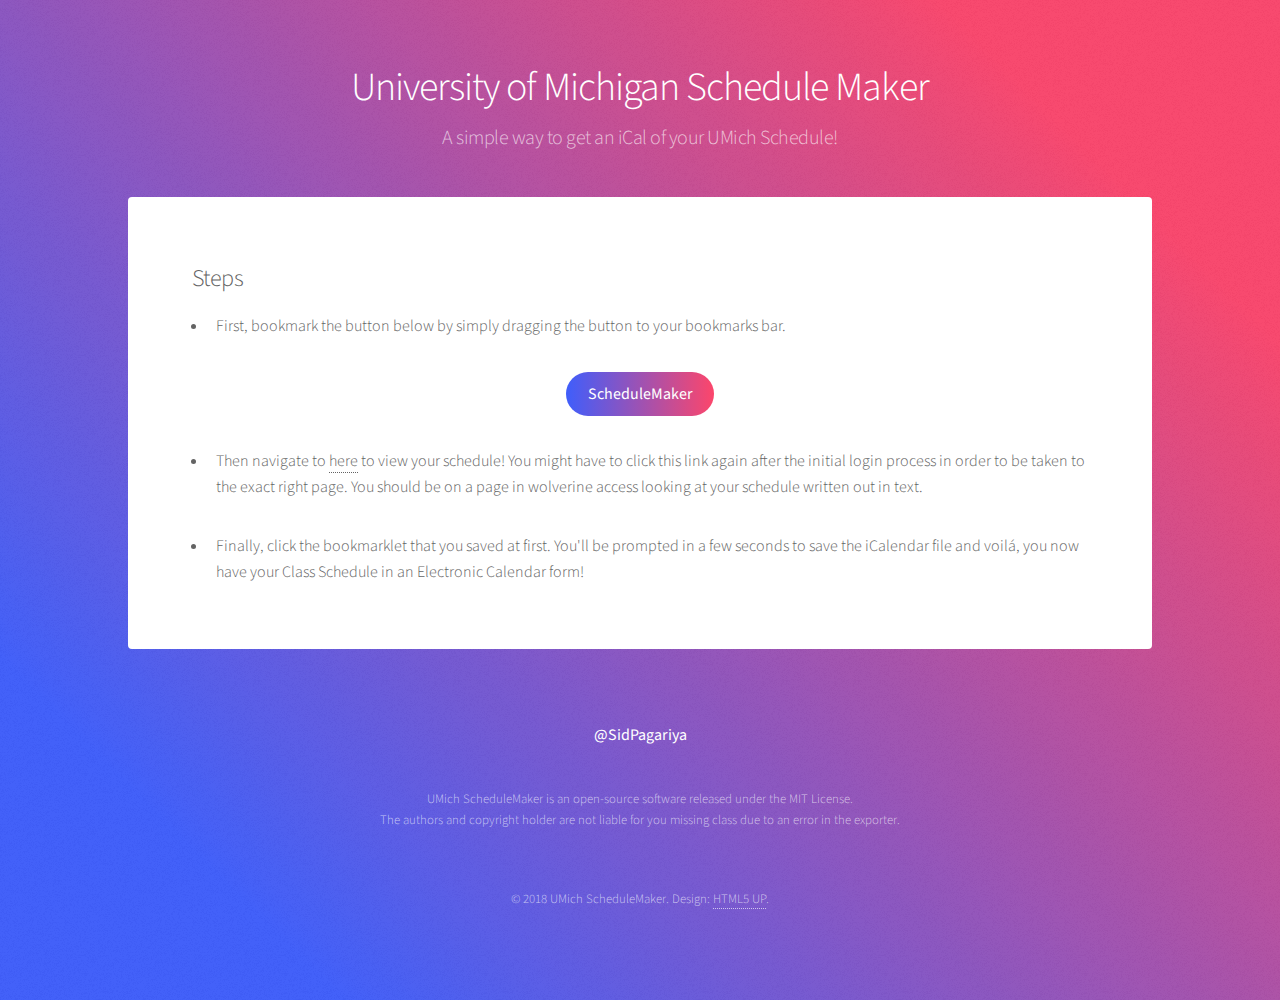
<file: Schedule-maker/html/index.html>
<!DOCTYPE HTML>
<!--
Stellar by HTML5 UP
html5up.net | @ajlkn
Free for personal and commercial use under the CCA 3.0 license (html5up.net/license)
-->
<html>
    <head>
        <title>UMich ScheduleMaker</title>
        <meta charset="utf-8" />
        <meta name="viewport" content="width=device-width, initial-scale=1, user-scalable=no" />
        <link rel="stylesheet" href="assets/css/main.css" />
        <noscript><link rel="stylesheet" href="assets/css/noscript.css" /></noscript>
    </head>
    <body class="is-preload">

        <!-- Wrapper -->
        <div id="wrapper">

            <!-- Header -->
            <header id="header">
                <h1>University of Michigan Schedule Maker</h1>
                <p>A simple way to get an iCal of your UMich Schedule!</p>
            </header>

            <!-- Main -->
            <div id="main">

                <!-- Content -->
                <section id="content" class="main">
                    <h2>Steps</h2>
                    <ul>
                        <li>
                            First, bookmark the button below by simply dragging the button to your bookmarks bar.
                        </li>
                    </ul>
                    <ul class="actions special">
                        <li>
                            <a href="javascript:(function()%7Bfunction callback()%7B%7Dvar s%3Ddocument.createElement('script')%3Bs.src%3D'https%3A%2F%2Frawgit.com%2Fsidpagariya%2FMProjects%2Fmaster%2FSchedule-maker%2Fschedule-parser.js'%3Bif(s.addEventListener)%7Bs.addEventListener('load'%2Ccallback%2Cfalse)%7Delse if(s.readyState)%7Bs.onreadystatechange%3Dcallback%7Ddocument.body.appendChild(s)%3B%7D)()" class="button primary">ScheduleMaker</a>
                        </li>
                    </ul>
                    <ul>
                        <li>
                            Then navigate to <a href="https://csprod.dsc.umich.edu/psp/csprodnonop/EMPLOYEE/SA/c/SA_LEARNER_SERVICES.SSS_STUDENT_CENTER.GBL" target="_blank">here</a> to view your schedule! You might have to click this link again after the initial login process in order to be taken to the exact right page. You should be on a page in wolverine access looking at your schedule written out in text.
                        </li>
                    </ul>
                    <ul>
                        <li>
                            Finally, click the bookmarklet that you saved at first. You'll be prompted in a few seconds to save the iCalendar file and voilá, you now have your Class Schedule in an Electronic Calendar form!
                        </li>
                    </ul>
                </section>

            </div>

            <!-- Footer -->
            <footer id="footer">
                <section style="text-align: center">
                    <a href="https://github.com/SidPagariya" class="button">@SidPagariya</a>
                </section>
                <p class="copyright">UMich ScheduleMaker is an open-source software released under the MIT License.<br>The authors and copyright holder are not liable for you missing class due to an error in the exporter.</p>
                <p class="copyright">&copy; 2018 UMich ScheduleMaker. Design: <a href="https://html5up.net">HTML5 UP</a>.</p>
            </footer>
        </div>

        <!-- Scripts -->
        <script src="assets/js/jquery.min.js"></script>
        <script src="assets/js/jquery.scrollex.min.js"></script>
        <script src="assets/js/jquery.scrolly.min.js"></script>
        <script src="assets/js/browser.min.js"></script>
        <script src="assets/js/breakpoints.min.js"></script>
        <script src="assets/js/util.js"></script>
        <script src="assets/js/main.js"></script>

    </body>
</html>
</file>
<file: Schedule-maker/html/assets/css/noscript.css>
/*
	Stellar by HTML5 UP
	html5up.net | @ajlkn
	Free for personal and commercial use under the CCA 3.0 license (html5up.net/license)
*/

/* Header */

	body.is-preload #header.alt > * {
		opacity: 1;
	}

	body.is-preload #header.alt .logo {
		-moz-transform: none;
		-webkit-transform: none;
		-ms-transform: none;
		transform: none;
	}
</file>
<file: Schedule-maker/html/assets/css/main.css>
@import url(font-awesome.min.css);
@import "https://fonts.googleapis.com/css?family=Source+Sans+Pro:300,400";
@import url('https://fonts.googleapis.com/css?family=IBM+Plex+Mono:400,400i,600,600i');

html, body, div, span, applet, object,
iframe, h1, h2, h3, h4, h5, h6, p, blockquote,
pre, a, abbr, acronym, address, big, cite,
code, del, dfn, em, img, ins, kbd, q, s, samp,
small, strike, strong, sub, sup, tt, var, b,
u, i, center, dl, dt, dd, ol, ul, li, fieldset,
form, label, legend, table, caption, tbody,
tfoot, thead, tr, th, td, article, aside,
canvas, details, embed, figure, figcaption,
footer, header, hgroup, menu, nav, output, ruby,
section, summary, time, mark, audio, video {
	margin: 0;
	padding: 0;
	border: 0;
	font-size: 100%;
	font: inherit;
	vertical-align: baseline;}

article, aside, details, figcaption, figure,
footer, header, hgroup, menu, nav, section {
	display: block;}

body {
	line-height: 1;
}

ol, ul {
	list-style: none;
}

blockquote, q {
	quotes: none;
}

	blockquote:before, blockquote:after, q:before, q:after {
		content: '';
		content: none;
	}

table {
	border-collapse: collapse;
	border-spacing: 0;
}

body {
	-webkit-text-size-adjust: none;
}

mark {
	background-color: transparent;
	color: inherit;
}

input::-moz-focus-inner {
	border: 0;
	padding: 0;
}

input, select, textarea {
	-moz-appearance: none;
	-webkit-appearance: none;
	-ms-appearance: none;
	appearance: none;
}

/* Basic */

	@-ms-viewport {
		width: device-width;
	}

	body {
		-ms-overflow-style: scrollbar;
	}

	@media screen and (max-width: 480px) {

		html, body {
			min-width: 320px;
		}

	}

	html {
		box-sizing: border-box;
	}

	*, *:before, *:after {
		box-sizing: inherit;
	}

	body {
		background-color: #fc466b;
		background-image: url("images/overlay.png"), -moz-linear-gradient(45deg, #3f5efb 15%, #fc466b 85%);
		background-image: url("images/overlay.png"), -webkit-linear-gradient(45deg, #3f5efb 15%, #fc466b 85%);
		background-image: url("images/overlay.png"), -ms-linear-gradient(45deg, #3f5efb 15%, #fc466b 85%);
		background-image: url("images/overlay.png"), linear-gradient(45deg, #3f5efb 15%, #fc466b 85%);
	}

		body.is-preload *, body.is-preload *:before, body.is-preload *:after {
			-moz-animation: none !important;
			-webkit-animation: none !important;
			-ms-animation: none !important;
			animation: none !important;
			-moz-transition: none !important;
			-webkit-transition: none !important;
			-ms-transition: none !important;
			transition: none !important;
		}

/* Type */

	body {
		background-color: #fc466b;
		color: rgba(255, 255, 255, 0.65);
	}

	body, input, select, textarea {
		font-family: "Source Sans Pro", Helvetica, sans-serif;
		font-size: 17pt;
		font-weight: 300;
		line-height: 1.65;
	}

		@media screen and (max-width: 1680px) {

			body, input, select, textarea {
				font-size: 14pt;
			}

		}

		@media screen and (max-width: 1280px) {

			body, input, select, textarea {
				font-size: 12pt;
			}

		}

		@media screen and (max-width: 360px) {

			body, input, select, textarea {
				font-size: 11pt;
			}

		}

	a {
		-moz-transition: color 0.2s ease, border-bottom 0.2s ease;
		-webkit-transition: color 0.2s ease, border-bottom 0.2s ease;
		-ms-transition: color 0.2s ease, border-bottom 0.2s ease;
		transition: color 0.2s ease, border-bottom 0.2s ease;
		text-decoration: none;
		border-bottom: dotted 1px;
		color: inherit;
	}

		a:hover {
			border-bottom-color: transparent;
		}

	strong, b {
		font-weight: 400;
	}

	em, i {
		font-style: italic;
	}

	p {
		margin: 0 0 2em 0;
	}

		p.content {
			-moz-columns: 20em 2;
			-webkit-columns: 20em 2;
			-ms-columns: 20em 2;
			columns: 20em 2;
			-moz-column-gap: 2em;
			-webkit-column-gap: 2em;
			-ms-column-gap: 2em;
			column-gap: 2em;
			text-align: justify;
		}

	h1, h2, h3, h4, h5, h6 {
		font-weight: 300;
		line-height: 1.5;
		margin: 0 0 0.7em 0;
		letter-spacing: -0.025em;
	}

		h1 a, h2 a, h3 a, h4 a, h5 a, h6 a {
			color: inherit;
			text-decoration: none;
		}

	h1 {
		font-size: 2.5em;
		line-height: 1.2;
	}

	h2 {
		font-size: 1.5em;
	}

	h3 {
		font-size: 1.25em;
	}

	h4 {
		font-size: 1.1em;
	}

	h5 {
		font-size: 0.9em;
	}

	h6 {
		font-size: 0.7em;
	}

	@media screen and (max-width: 736px) {

		h1 {
			font-size: 2em;
		}

	}

	sub {
		font-size: 0.8em;
		position: relative;
		top: 0.5em;
	}

	sup {
		font-size: 0.8em;
		position: relative;
		top: -0.5em;
	}

	blockquote {
		border-left: solid 4px;
		font-style: italic;
		margin: 0 0 2em 0;
		padding: 0.5em 0 0.5em 2em;
	}

	code {
		border-radius: 8px;
		border: solid 1px;
		font-family: "IBM Plex Mono", monospace;
		font-size: 0.9em;
		margin: 0 0.25em;
		padding: 0.25em 0.65em;
	}

	pre {
		-webkit-overflow-scrolling: touch;
		font-family: "IBM Plex Mono", monospace;
		font-size: 0.9em;
		margin: 0 0 2em 0;
	}

		pre code {
			display: block;
			line-height: 1.75;
			padding: 1em 1.5em;
			overflow-x: auto;
		}

	hr {
		border: 0;
		border-bottom: solid 1px;
		margin: 2em 0;
	}

		hr.major {
			margin: 3em 0;
		}

	.align-left {
		text-align: left;
	}

	.align-center {
		text-align: center;
	}

	.align-right {
		text-align: right;
	}

	input, select, textarea {
		color: #ffffff;
	}

	a:hover {
		color: #ffffff;
	}

	strong, b {
		color: #ffffff;
	}

	h1, h2, h3, h4, h5, h6 {
		color: #ffffff;
	}

	blockquote {
		border-left-color: rgba(255, 255, 255, 0.35);
	}

	code {
		background: rgba(255, 255, 255, 0.075);
		border-color: rgba(255, 255, 255, 0.35);
	}

	hr {
		border-bottom-color: rgba(255, 255, 255, 0.35);
	}

/* Row */

	.row {
		display: flex;
		flex-wrap: wrap;
		box-sizing: border-box;
		align-items: stretch;
	}

		.row > * {
			box-sizing: border-box;
		}

		.row.gtr-uniform > * > :last-child {
			margin-bottom: 0;
		}

		.row.aln-left {
			justify-content: flex-start;
		}

		.row.aln-center {
			justify-content: center;
		}

		.row.aln-right {
			justify-content: flex-end;
		}

		.row.aln-top {
			align-items: flex-start;
		}

		.row.aln-middle {
			align-items: center;
		}

		.row.aln-bottom {
			align-items: flex-end;
		}

		.row > .imp {
			order: -1;
		}

		.row > .col-1 {
			width: 8.3333333333%;
		}

		.row > .off-1 {
			margin-left: 8.3333333333%;
		}

		.row > .col-2 {
			width: 16.6666666667%;
		}

		.row > .off-2 {
			margin-left: 16.6666666667%;
		}

		.row > .col-3 {
			width: 25%;
		}

		.row > .off-3 {
			margin-left: 25%;
		}

		.row > .col-4 {
			width: 33.3333333333%;
		}

		.row > .off-4 {
			margin-left: 33.3333333333%;
		}

		.row > .col-5 {
			width: 41.6666666667%;
		}

		.row > .off-5 {
			margin-left: 41.6666666667%;
		}

		.row > .col-6 {
			width: 50%;
		}

		.row > .off-6 {
			margin-left: 50%;
		}

		.row > .col-7 {
			width: 58.3333333333%;
		}

		.row > .off-7 {
			margin-left: 58.3333333333%;
		}

		.row > .col-8 {
			width: 66.6666666667%;
		}

		.row > .off-8 {
			margin-left: 66.6666666667%;
		}

		.row > .col-9 {
			width: 75%;
		}

		.row > .off-9 {
			margin-left: 75%;
		}

		.row > .col-10 {
			width: 83.3333333333%;
		}

		.row > .off-10 {
			margin-left: 83.3333333333%;
		}

		.row > .col-11 {
			width: 91.6666666667%;
		}

		.row > .off-11 {
			margin-left: 91.6666666667%;
		}

		.row > .col-12 {
			width: 100%;
		}

		.row > .off-12 {
			margin-left: 100%;
		}

		.row.gtr-0 {
			margin-top: 0;
			margin-left: 0em;
		}

			.row.gtr-0 > * {
				padding: 0 0 0 0em;
			}

			.row.gtr-0.gtr-uniform {
				margin-top: 0em;
			}

				.row.gtr-0.gtr-uniform > * {
					padding-top: 0em;
				}

		.row.gtr-25 {
			margin-top: 0;
			margin-left: -0.375em;
		}

			.row.gtr-25 > * {
				padding: 0 0 0 0.375em;
			}

			.row.gtr-25.gtr-uniform {
				margin-top: -0.375em;
			}

				.row.gtr-25.gtr-uniform > * {
					padding-top: 0.375em;
				}

		.row.gtr-50 {
			margin-top: 0;
			margin-left: -0.75em;
		}

			.row.gtr-50 > * {
				padding: 0 0 0 0.75em;
			}

			.row.gtr-50.gtr-uniform {
				margin-top: -0.75em;
			}

				.row.gtr-50.gtr-uniform > * {
					padding-top: 0.75em;
				}

		.row {
			margin-top: 0;
			margin-left: -1.5em;
		}

			.row > * {
				padding: 0 0 0 1.5em;
			}

			.row.gtr-uniform {
				margin-top: -1.5em;
			}

				.row.gtr-uniform > * {
					padding-top: 1.5em;
				}

		.row.gtr-150 {
			margin-top: 0;
			margin-left: -2.25em;
		}

			.row.gtr-150 > * {
				padding: 0 0 0 2.25em;
			}

			.row.gtr-150.gtr-uniform {
				margin-top: -2.25em;
			}

				.row.gtr-150.gtr-uniform > * {
					padding-top: 2.25em;
				}

		.row.gtr-200 {
			margin-top: 0;
			margin-left: -3em;
		}

			.row.gtr-200 > * {
				padding: 0 0 0 3em;
			}

			.row.gtr-200.gtr-uniform {
				margin-top: -3em;
			}

				.row.gtr-200.gtr-uniform > * {
					padding-top: 3em;
				}

		@media screen and (max-width: 1680px) {

			.row {
				display: flex;
				flex-wrap: wrap;
				box-sizing: border-box;
				align-items: stretch;
			}

				.row > * {
					box-sizing: border-box;
				}

				.row.gtr-uniform > * > :last-child {
					margin-bottom: 0;
				}

				.row.aln-left {
					justify-content: flex-start;
				}

				.row.aln-center {
					justify-content: center;
				}

				.row.aln-right {
					justify-content: flex-end;
				}

				.row.aln-top {
					align-items: flex-start;
				}

				.row.aln-middle {
					align-items: center;
				}

				.row.aln-bottom {
					align-items: flex-end;
				}

				.row > .imp-xlarge {
					order: -1;
				}

				.row > .col-1-xlarge {
					width: 8.3333333333%;
				}

				.row > .off-1-xlarge {
					margin-left: 8.3333333333%;
				}

				.row > .col-2-xlarge {
					width: 16.6666666667%;
				}

				.row > .off-2-xlarge {
					margin-left: 16.6666666667%;
				}

				.row > .col-3-xlarge {
					width: 25%;
				}

				.row > .off-3-xlarge {
					margin-left: 25%;
				}

				.row > .col-4-xlarge {
					width: 33.3333333333%;
				}

				.row > .off-4-xlarge {
					margin-left: 33.3333333333%;
				}

				.row > .col-5-xlarge {
					width: 41.6666666667%;
				}

				.row > .off-5-xlarge {
					margin-left: 41.6666666667%;
				}

				.row > .col-6-xlarge {
					width: 50%;
				}

				.row > .off-6-xlarge {
					margin-left: 50%;
				}

				.row > .col-7-xlarge {
					width: 58.3333333333%;
				}

				.row > .off-7-xlarge {
					margin-left: 58.3333333333%;
				}

				.row > .col-8-xlarge {
					width: 66.6666666667%;
				}

				.row > .off-8-xlarge {
					margin-left: 66.6666666667%;
				}

				.row > .col-9-xlarge {
					width: 75%;
				}

				.row > .off-9-xlarge {
					margin-left: 75%;
				}

				.row > .col-10-xlarge {
					width: 83.3333333333%;
				}

				.row > .off-10-xlarge {
					margin-left: 83.3333333333%;
				}

				.row > .col-11-xlarge {
					width: 91.6666666667%;
				}

				.row > .off-11-xlarge {
					margin-left: 91.6666666667%;
				}

				.row > .col-12-xlarge {
					width: 100%;
				}

				.row > .off-12-xlarge {
					margin-left: 100%;
				}

				.row.gtr-0 {
					margin-top: 0;
					margin-left: 0em;
				}

					.row.gtr-0 > * {
						padding: 0 0 0 0em;
					}

					.row.gtr-0.gtr-uniform {
						margin-top: 0em;
					}

						.row.gtr-0.gtr-uniform > * {
							padding-top: 0em;
						}

				.row.gtr-25 {
					margin-top: 0;
					margin-left: -0.375em;
				}

					.row.gtr-25 > * {
						padding: 0 0 0 0.375em;
					}

					.row.gtr-25.gtr-uniform {
						margin-top: -0.375em;
					}

						.row.gtr-25.gtr-uniform > * {
							padding-top: 0.375em;
						}

				.row.gtr-50 {
					margin-top: 0;
					margin-left: -0.75em;
				}

					.row.gtr-50 > * {
						padding: 0 0 0 0.75em;
					}

					.row.gtr-50.gtr-uniform {
						margin-top: -0.75em;
					}

						.row.gtr-50.gtr-uniform > * {
							padding-top: 0.75em;
						}

				.row {
					margin-top: 0;
					margin-left: -1.5em;
				}

					.row > * {
						padding: 0 0 0 1.5em;
					}

					.row.gtr-uniform {
						margin-top: -1.5em;
					}

						.row.gtr-uniform > * {
							padding-top: 1.5em;
						}

				.row.gtr-150 {
					margin-top: 0;
					margin-left: -2.25em;
				}

					.row.gtr-150 > * {
						padding: 0 0 0 2.25em;
					}

					.row.gtr-150.gtr-uniform {
						margin-top: -2.25em;
					}

						.row.gtr-150.gtr-uniform > * {
							padding-top: 2.25em;
						}

				.row.gtr-200 {
					margin-top: 0;
					margin-left: -3em;
				}

					.row.gtr-200 > * {
						padding: 0 0 0 3em;
					}

					.row.gtr-200.gtr-uniform {
						margin-top: -3em;
					}

						.row.gtr-200.gtr-uniform > * {
							padding-top: 3em;
						}

		}

		@media screen and (max-width: 1280px) {

			.row {
				display: flex;
				flex-wrap: wrap;
				box-sizing: border-box;
				align-items: stretch;
			}

				.row > * {
					box-sizing: border-box;
				}

				.row.gtr-uniform > * > :last-child {
					margin-bottom: 0;
				}

				.row.aln-left {
					justify-content: flex-start;
				}

				.row.aln-center {
					justify-content: center;
				}

				.row.aln-right {
					justify-content: flex-end;
				}

				.row.aln-top {
					align-items: flex-start;
				}

				.row.aln-middle {
					align-items: center;
				}

				.row.aln-bottom {
					align-items: flex-end;
				}

				.row > .imp-large {
					order: -1;
				}

				.row > .col-1-large {
					width: 8.3333333333%;
				}

				.row > .off-1-large {
					margin-left: 8.3333333333%;
				}

				.row > .col-2-large {
					width: 16.6666666667%;
				}

				.row > .off-2-large {
					margin-left: 16.6666666667%;
				}

				.row > .col-3-large {
					width: 25%;
				}

				.row > .off-3-large {
					margin-left: 25%;
				}

				.row > .col-4-large {
					width: 33.3333333333%;
				}

				.row > .off-4-large {
					margin-left: 33.3333333333%;
				}

				.row > .col-5-large {
					width: 41.6666666667%;
				}

				.row > .off-5-large {
					margin-left: 41.6666666667%;
				}

				.row > .col-6-large {
					width: 50%;
				}

				.row > .off-6-large {
					margin-left: 50%;
				}

				.row > .col-7-large {
					width: 58.3333333333%;
				}

				.row > .off-7-large {
					margin-left: 58.3333333333%;
				}

				.row > .col-8-large {
					width: 66.6666666667%;
				}

				.row > .off-8-large {
					margin-left: 66.6666666667%;
				}

				.row > .col-9-large {
					width: 75%;
				}

				.row > .off-9-large {
					margin-left: 75%;
				}

				.row > .col-10-large {
					width: 83.3333333333%;
				}

				.row > .off-10-large {
					margin-left: 83.3333333333%;
				}

				.row > .col-11-large {
					width: 91.6666666667%;
				}

				.row > .off-11-large {
					margin-left: 91.6666666667%;
				}

				.row > .col-12-large {
					width: 100%;
				}

				.row > .off-12-large {
					margin-left: 100%;
				}

				.row.gtr-0 {
					margin-top: 0;
					margin-left: 0em;
				}

					.row.gtr-0 > * {
						padding: 0 0 0 0em;
					}

					.row.gtr-0.gtr-uniform {
						margin-top: 0em;
					}

						.row.gtr-0.gtr-uniform > * {
							padding-top: 0em;
						}

				.row.gtr-25 {
					margin-top: 0;
					margin-left: -0.375em;
				}

					.row.gtr-25 > * {
						padding: 0 0 0 0.375em;
					}

					.row.gtr-25.gtr-uniform {
						margin-top: -0.375em;
					}

						.row.gtr-25.gtr-uniform > * {
							padding-top: 0.375em;
						}

				.row.gtr-50 {
					margin-top: 0;
					margin-left: -0.75em;
				}

					.row.gtr-50 > * {
						padding: 0 0 0 0.75em;
					}

					.row.gtr-50.gtr-uniform {
						margin-top: -0.75em;
					}

						.row.gtr-50.gtr-uniform > * {
							padding-top: 0.75em;
						}

				.row {
					margin-top: 0;
					margin-left: -1.5em;
				}

					.row > * {
						padding: 0 0 0 1.5em;
					}

					.row.gtr-uniform {
						margin-top: -1.5em;
					}

						.row.gtr-uniform > * {
							padding-top: 1.5em;
						}

				.row.gtr-150 {
					margin-top: 0;
					margin-left: -2.25em;
				}

					.row.gtr-150 > * {
						padding: 0 0 0 2.25em;
					}

					.row.gtr-150.gtr-uniform {
						margin-top: -2.25em;
					}

						.row.gtr-150.gtr-uniform > * {
							padding-top: 2.25em;
						}

				.row.gtr-200 {
					margin-top: 0;
					margin-left: -3em;
				}

					.row.gtr-200 > * {
						padding: 0 0 0 3em;
					}

					.row.gtr-200.gtr-uniform {
						margin-top: -3em;
					}

						.row.gtr-200.gtr-uniform > * {
							padding-top: 3em;
						}

		}

		@media screen and (max-width: 980px) {

			.row {
				display: flex;
				flex-wrap: wrap;
				box-sizing: border-box;
				align-items: stretch;
			}

				.row > * {
					box-sizing: border-box;
				}

				.row.gtr-uniform > * > :last-child {
					margin-bottom: 0;
				}

				.row.aln-left {
					justify-content: flex-start;
				}

				.row.aln-center {
					justify-content: center;
				}

				.row.aln-right {
					justify-content: flex-end;
				}

				.row.aln-top {
					align-items: flex-start;
				}

				.row.aln-middle {
					align-items: center;
				}

				.row.aln-bottom {
					align-items: flex-end;
				}

				.row > .imp-medium {
					order: -1;
				}

				.row > .col-1-medium {
					width: 8.3333333333%;
				}

				.row > .off-1-medium {
					margin-left: 8.3333333333%;
				}

				.row > .col-2-medium {
					width: 16.6666666667%;
				}

				.row > .off-2-medium {
					margin-left: 16.6666666667%;
				}

				.row > .col-3-medium {
					width: 25%;
				}

				.row > .off-3-medium {
					margin-left: 25%;
				}

				.row > .col-4-medium {
					width: 33.3333333333%;
				}

				.row > .off-4-medium {
					margin-left: 33.3333333333%;
				}

				.row > .col-5-medium {
					width: 41.6666666667%;
				}

				.row > .off-5-medium {
					margin-left: 41.6666666667%;
				}

				.row > .col-6-medium {
					width: 50%;
				}

				.row > .off-6-medium {
					margin-left: 50%;
				}

				.row > .col-7-medium {
					width: 58.3333333333%;
				}

				.row > .off-7-medium {
					margin-left: 58.3333333333%;
				}

				.row > .col-8-medium {
					width: 66.6666666667%;
				}

				.row > .off-8-medium {
					margin-left: 66.6666666667%;
				}

				.row > .col-9-medium {
					width: 75%;
				}

				.row > .off-9-medium {
					margin-left: 75%;
				}

				.row > .col-10-medium {
					width: 83.3333333333%;
				}

				.row > .off-10-medium {
					margin-left: 83.3333333333%;
				}

				.row > .col-11-medium {
					width: 91.6666666667%;
				}

				.row > .off-11-medium {
					margin-left: 91.6666666667%;
				}

				.row > .col-12-medium {
					width: 100%;
				}

				.row > .off-12-medium {
					margin-left: 100%;
				}

				.row.gtr-0 {
					margin-top: 0;
					margin-left: 0em;
				}

					.row.gtr-0 > * {
						padding: 0 0 0 0em;
					}

					.row.gtr-0.gtr-uniform {
						margin-top: 0em;
					}

						.row.gtr-0.gtr-uniform > * {
							padding-top: 0em;
						}

				.row.gtr-25 {
					margin-top: 0;
					margin-left: -0.375em;
				}

					.row.gtr-25 > * {
						padding: 0 0 0 0.375em;
					}

					.row.gtr-25.gtr-uniform {
						margin-top: -0.375em;
					}

						.row.gtr-25.gtr-uniform > * {
							padding-top: 0.375em;
						}

				.row.gtr-50 {
					margin-top: 0;
					margin-left: -0.75em;
				}

					.row.gtr-50 > * {
						padding: 0 0 0 0.75em;
					}

					.row.gtr-50.gtr-uniform {
						margin-top: -0.75em;
					}

						.row.gtr-50.gtr-uniform > * {
							padding-top: 0.75em;
						}

				.row {
					margin-top: 0;
					margin-left: -1.5em;
				}

					.row > * {
						padding: 0 0 0 1.5em;
					}

					.row.gtr-uniform {
						margin-top: -1.5em;
					}

						.row.gtr-uniform > * {
							padding-top: 1.5em;
						}

				.row.gtr-150 {
					margin-top: 0;
					margin-left: -2.25em;
				}

					.row.gtr-150 > * {
						padding: 0 0 0 2.25em;
					}

					.row.gtr-150.gtr-uniform {
						margin-top: -2.25em;
					}

						.row.gtr-150.gtr-uniform > * {
							padding-top: 2.25em;
						}

				.row.gtr-200 {
					margin-top: 0;
					margin-left: -3em;
				}

					.row.gtr-200 > * {
						padding: 0 0 0 3em;
					}

					.row.gtr-200.gtr-uniform {
						margin-top: -3em;
					}

						.row.gtr-200.gtr-uniform > * {
							padding-top: 3em;
						}

		}

		@media screen and (max-width: 736px) {

			.row {
				display: flex;
				flex-wrap: wrap;
				box-sizing: border-box;
				align-items: stretch;
			}

				.row > * {
					box-sizing: border-box;
				}

				.row.gtr-uniform > * > :last-child {
					margin-bottom: 0;
				}

				.row.aln-left {
					justify-content: flex-start;
				}

				.row.aln-center {
					justify-content: center;
				}

				.row.aln-right {
					justify-content: flex-end;
				}

				.row.aln-top {
					align-items: flex-start;
				}

				.row.aln-middle {
					align-items: center;
				}

				.row.aln-bottom {
					align-items: flex-end;
				}

				.row > .imp-small {
					order: -1;
				}

				.row > .col-1-small {
					width: 8.3333333333%;
				}

				.row > .off-1-small {
					margin-left: 8.3333333333%;
				}

				.row > .col-2-small {
					width: 16.6666666667%;
				}

				.row > .off-2-small {
					margin-left: 16.6666666667%;
				}

				.row > .col-3-small {
					width: 25%;
				}

				.row > .off-3-small {
					margin-left: 25%;
				}

				.row > .col-4-small {
					width: 33.3333333333%;
				}

				.row > .off-4-small {
					margin-left: 33.3333333333%;
				}

				.row > .col-5-small {
					width: 41.6666666667%;
				}

				.row > .off-5-small {
					margin-left: 41.6666666667%;
				}

				.row > .col-6-small {
					width: 50%;
				}

				.row > .off-6-small {
					margin-left: 50%;
				}

				.row > .col-7-small {
					width: 58.3333333333%;
				}

				.row > .off-7-small {
					margin-left: 58.3333333333%;
				}

				.row > .col-8-small {
					width: 66.6666666667%;
				}

				.row > .off-8-small {
					margin-left: 66.6666666667%;
				}

				.row > .col-9-small {
					width: 75%;
				}

				.row > .off-9-small {
					margin-left: 75%;
				}

				.row > .col-10-small {
					width: 83.3333333333%;
				}

				.row > .off-10-small {
					margin-left: 83.3333333333%;
				}

				.row > .col-11-small {
					width: 91.6666666667%;
				}

				.row > .off-11-small {
					margin-left: 91.6666666667%;
				}

				.row > .col-12-small {
					width: 100%;
				}

				.row > .off-12-small {
					margin-left: 100%;
				}

				.row.gtr-0 {
					margin-top: 0;
					margin-left: 0em;
				}

					.row.gtr-0 > * {
						padding: 0 0 0 0em;
					}

					.row.gtr-0.gtr-uniform {
						margin-top: 0em;
					}

						.row.gtr-0.gtr-uniform > * {
							padding-top: 0em;
						}

				.row.gtr-25 {
					margin-top: 0;
					margin-left: -0.25em;
				}

					.row.gtr-25 > * {
						padding: 0 0 0 0.25em;
					}

					.row.gtr-25.gtr-uniform {
						margin-top: -0.25em;
					}

						.row.gtr-25.gtr-uniform > * {
							padding-top: 0.25em;
						}

				.row.gtr-50 {
					margin-top: 0;
					margin-left: -0.5em;
				}

					.row.gtr-50 > * {
						padding: 0 0 0 0.5em;
					}

					.row.gtr-50.gtr-uniform {
						margin-top: -0.5em;
					}

						.row.gtr-50.gtr-uniform > * {
							padding-top: 0.5em;
						}

				.row {
					margin-top: 0;
					margin-left: -1em;
				}

					.row > * {
						padding: 0 0 0 1em;
					}

					.row.gtr-uniform {
						margin-top: -1em;
					}

						.row.gtr-uniform > * {
							padding-top: 1em;
						}

				.row.gtr-150 {
					margin-top: 0;
					margin-left: -1.5em;
				}

					.row.gtr-150 > * {
						padding: 0 0 0 1.5em;
					}

					.row.gtr-150.gtr-uniform {
						margin-top: -1.5em;
					}

						.row.gtr-150.gtr-uniform > * {
							padding-top: 1.5em;
						}

				.row.gtr-200 {
					margin-top: 0;
					margin-left: -2em;
				}

					.row.gtr-200 > * {
						padding: 0 0 0 2em;
					}

					.row.gtr-200.gtr-uniform {
						margin-top: -2em;
					}

						.row.gtr-200.gtr-uniform > * {
							padding-top: 2em;
						}

		}

		@media screen and (max-width: 480px) {

			.row {
				display: flex;
				flex-wrap: wrap;
				box-sizing: border-box;
				align-items: stretch;
			}

				.row > * {
					box-sizing: border-box;
				}

				.row.gtr-uniform > * > :last-child {
					margin-bottom: 0;
				}

				.row.aln-left {
					justify-content: flex-start;
				}

				.row.aln-center {
					justify-content: center;
				}

				.row.aln-right {
					justify-content: flex-end;
				}

				.row.aln-top {
					align-items: flex-start;
				}

				.row.aln-middle {
					align-items: center;
				}

				.row.aln-bottom {
					align-items: flex-end;
				}

				.row > .imp-xsmall {
					order: -1;
				}

				.row > .col-1-xsmall {
					width: 8.3333333333%;
				}

				.row > .off-1-xsmall {
					margin-left: 8.3333333333%;
				}

				.row > .col-2-xsmall {
					width: 16.6666666667%;
				}

				.row > .off-2-xsmall {
					margin-left: 16.6666666667%;
				}

				.row > .col-3-xsmall {
					width: 25%;
				}

				.row > .off-3-xsmall {
					margin-left: 25%;
				}

				.row > .col-4-xsmall {
					width: 33.3333333333%;
				}

				.row > .off-4-xsmall {
					margin-left: 33.3333333333%;
				}

				.row > .col-5-xsmall {
					width: 41.6666666667%;
				}

				.row > .off-5-xsmall {
					margin-left: 41.6666666667%;
				}

				.row > .col-6-xsmall {
					width: 50%;
				}

				.row > .off-6-xsmall {
					margin-left: 50%;
				}

				.row > .col-7-xsmall {
					width: 58.3333333333%;
				}

				.row > .off-7-xsmall {
					margin-left: 58.3333333333%;
				}

				.row > .col-8-xsmall {
					width: 66.6666666667%;
				}

				.row > .off-8-xsmall {
					margin-left: 66.6666666667%;
				}

				.row > .col-9-xsmall {
					width: 75%;
				}

				.row > .off-9-xsmall {
					margin-left: 75%;
				}

				.row > .col-10-xsmall {
					width: 83.3333333333%;
				}

				.row > .off-10-xsmall {
					margin-left: 83.3333333333%;
				}

				.row > .col-11-xsmall {
					width: 91.6666666667%;
				}

				.row > .off-11-xsmall {
					margin-left: 91.6666666667%;
				}

				.row > .col-12-xsmall {
					width: 100%;
				}

				.row > .off-12-xsmall {
					margin-left: 100%;
				}

				.row.gtr-0 {
					margin-top: 0;
					margin-left: 0em;
				}

					.row.gtr-0 > * {
						padding: 0 0 0 0em;
					}

					.row.gtr-0.gtr-uniform {
						margin-top: 0em;
					}

						.row.gtr-0.gtr-uniform > * {
							padding-top: 0em;
						}

				.row.gtr-25 {
					margin-top: 0;
					margin-left: -0.3125em;
				}

					.row.gtr-25 > * {
						padding: 0 0 0 0.3125em;
					}

					.row.gtr-25.gtr-uniform {
						margin-top: -0.3125em;
					}

						.row.gtr-25.gtr-uniform > * {
							padding-top: 0.3125em;
						}

				.row.gtr-50 {
					margin-top: 0;
					margin-left: -0.625em;
				}

					.row.gtr-50 > * {
						padding: 0 0 0 0.625em;
					}

					.row.gtr-50.gtr-uniform {
						margin-top: -0.625em;
					}

						.row.gtr-50.gtr-uniform > * {
							padding-top: 0.625em;
						}

				.row {
					margin-top: 0;
					margin-left: -1.25em;
				}

					.row > * {
						padding: 0 0 0 1.25em;
					}

					.row.gtr-uniform {
						margin-top: -1.25em;
					}

						.row.gtr-uniform > * {
							padding-top: 1.25em;
						}

				.row.gtr-150 {
					margin-top: 0;
					margin-left: -1.875em;
				}

					.row.gtr-150 > * {
						padding: 0 0 0 1.875em;
					}

					.row.gtr-150.gtr-uniform {
						margin-top: -1.875em;
					}

						.row.gtr-150.gtr-uniform > * {
							padding-top: 1.875em;
						}

				.row.gtr-200 {
					margin-top: 0;
					margin-left: -2.5em;
				}

					.row.gtr-200 > * {
						padding: 0 0 0 2.5em;
					}

					.row.gtr-200.gtr-uniform {
						margin-top: -2.5em;
					}

						.row.gtr-200.gtr-uniform > * {
							padding-top: 2.5em;
						}

		}

/* Box */

	.box {
		border-radius: 8px;
		border: solid;
		margin-bottom: 2em;
		padding: 1.5em;
	}

		.box > :last-child,
		.box > :last-child > :last-child,
		.box > :last-child > :last-child > :last-child {
			margin-bottom: 0;
		}

		.box.alt {
			border: 0;
			border-radius: 0;
			padding: 0;
		}

	.box {
		border-color: rgba(255, 255, 255, 0.35);
	}

/* Button */

	input[type="submit"],
	input[type="reset"],
	input[type="button"],
	button,
	.button {
		-moz-appearance: none;
		-webkit-appearance: none;
		-ms-appearance: none;
		appearance: none;
		-moz-transition: all 0.2s ease-in-out, color 0.2s ease-in-out;
		-webkit-transition: all 0.2s ease-in-out, color 0.2s ease-in-out;
		-ms-transition: all 0.2s ease-in-out, color 0.2s ease-in-out;
		transition: all 0.2s ease-in-out, color 0.2s ease-in-out;
		border-radius: 50px;
		border: 0;
		cursor: pointer;
		display: inline-block;
		font-weight: 400;
		height: 2.75em;
		line-height: 2.75em;
		min-width: 9.25em;
		/* padding: 0 1.5em; */
		text-align: center;
		text-decoration: none;
		white-space: nowrap;
	}

		input[type="submit"].icon,
		input[type="reset"].icon,
		input[type="button"].icon,
		button.icon,
		.button.icon {
			padding-left: 1.35em;
            -moz-transition: all 0.2s ease-in-out, color 0.2s ease-in-out;
    		-webkit-transition: all 0.2s ease-in-out, color 0.2s ease-in-out;
    		-ms-transition: all 0.2s ease-in-out, color 0.2s ease-in-out;
    		transition: all 0.2s ease-in-out, color 0.2s ease-in-out;
		}

			input[type="submit"].icon:before,
			input[type="reset"].icon:before,
			input[type="button"].icon:before,
			button.icon:before,
			.button.icon:before {
				margin-right: 0.5em;
			}

		input[type="submit"].fit,
		input[type="reset"].fit,
		input[type="button"].fit,
		button.fit,
		.button.fit {
			width: 100%;
		}

		input[type="submit"].small,
		input[type="reset"].small,
		input[type="button"].small,
		button.small,
		.button.small {
			font-size: 0.8em;
		}

		input[type="submit"].large,
		input[type="reset"].large,
		input[type="button"].large,
		button.large,
		.button.large {
			font-size: 1.35em;
		}

		input[type="submit"].disabled, input[type="submit"]:disabled,
		input[type="reset"].disabled,
		input[type="reset"]:disabled,
		input[type="button"].disabled,
		input[type="button"]:disabled,
		button.disabled,
		button:disabled,
		.button.disabled,
		.button:disabled {
			pointer-events: none;
			opacity: 0.25;
		}

		@media screen and (max-width: 736px) {

			input[type="submit"],
			input[type="reset"],
			input[type="button"],
			button,
			.button {
				min-width: 0;
			}

		}

	input[type="submit"],
	input[type="reset"],
	input[type="button"],
	button,
	.button {
		background-color: transparent;
		/*box-shadow: inset 0 0 0 2px rgba(255, 255, 255, 0.35);*/
		color: #ffffff !important;
        outline:0;
	}

		input[type="submit"]:hover,
		input[type="reset"]:hover,
		input[type="button"]:hover,
		button:hover,
		.button:hover {
			background-color: rgba(255, 255, 255, 0.075);
		}

		input[type="submit"]:active,
		input[type="reset"]:active,
		input[type="button"]:active,
		button:active,
		.button:active {
			background-color: rgba(255, 255, 255, 0.2);
		}

		input[type="submit"].icon:before,
		input[type="reset"].icon:before,
		input[type="button"].icon:before,
		button.icon:before,
		.button.icon:before {
			color: rgba(255, 255, 255, 0.5);
		}

		input[type="submit"].primary,
		input[type="reset"].primary,
		input[type="button"].primary,
		button.primary,
		.button.primary {
            background: #FC466B;  /* fallback for old browsers */
            background: -webkit-linear-gradient(to right, #3F5EFB, #FC466B);  /* Chrome 10-25, Safari 5.1-6 */
            background: linear-gradient(to right, #3F5EFB, #FC466B); /* W3C, IE 10+/ Edge, Firefox 16+, Chrome 26+, Opera 12+, Safari 7+ */
			color: #ffffff !important;
			/*box-shadow: none;*/
		}

			input[type="submit"].primary:hover,
			input[type="reset"].primary:hover,
			input[type="button"].primary:hover,
			button.primary:hover,
			.button.primary:hover {
                background: #FC466B;  /* fallback for old browsers */
                background: -webkit-linear-gradient(to right, #3F5EFB, #FC466B);  /* Chrome 10-25, Safari 5.1-6 */
                background: linear-gradient(to right, #3F5EFB, #FC466B); /* W3C, IE 10+/ Edge, Firefox 16+, Chrome 26+, Opera 12+, Safari 7+ */
                box-shadow: 3px -3px 30px #FC466B,  -3px 3px 30px #3F5EFB;
			}

			input[type="submit"].primary:active,
			input[type="reset"].primary:active,
			input[type="button"].primary:active,
			button.primary:active,
			.button.primary:active {
				background-color: #FC466B;
			}

			input[type="submit"].primary.icon:before,
			input[type="reset"].primary.icon:before,
			input[type="button"].primary.icon:before,
			button.primary.icon:before,
			.button.primary.icon:before {
				color: #ffffff !important;
			}

/* Form */

	form {
		margin: 0 0 2em 0;
	}

	label {
		display: block;
		font-size: 0.9em;
		font-weight: 400;
		margin: 0 0 1em 0;
	}

	input[type="text"],
	input[type="password"],
	input[type="email"],
	select,
	textarea {
		-moz-appearance: none;
		-webkit-appearance: none;
		-ms-appearance: none;
		appearance: none;
		border-radius: 8px;
		border: solid 1px;
		color: inherit;
		display: block;
		outline: 0;
		padding: 0 1em;
		text-decoration: none;
		width: 100%;
	}

		input[type="text"]:invalid,
		input[type="password"]:invalid,
		input[type="email"]:invalid,
		select:invalid,
		textarea:invalid {
			box-shadow: none;
		}

	select {
		background-size: 1.25rem;
		background-repeat: no-repeat;
		background-position: calc(100% - 1rem) center;
		height: 2.75em;
		padding-right: 2.75em;
		text-overflow: ellipsis;
	}

		select:focus::-ms-value {
			background-color: transparent;
		}

		select::-ms-expand {
			display: none;
		}

	input[type="text"],
	input[type="password"],
	input[type="email"],
	select {
		height: 2.75em;
	}

	textarea {
		padding: 0.75em 1em;
	}

	input[type="checkbox"],
	input[type="radio"] {
		-moz-appearance: none;
		-webkit-appearance: none;
		-ms-appearance: none;
		appearance: none;
		display: block;
		float: left;
		margin-right: -2em;
		opacity: 0;
		width: 1em;
		z-index: -1;
	}

		input[type="checkbox"] + label,
		input[type="radio"] + label {
			text-decoration: none;
			cursor: pointer;
			display: inline-block;
			font-size: 1em;
			font-weight: 300;
			padding-left: 2.4em;
			padding-right: 0.75em;
			position: relative;
		}

			input[type="checkbox"] + label:before,
			input[type="radio"] + label:before {
				-moz-osx-font-smoothing: grayscale;
				-webkit-font-smoothing: antialiased;
				font-family: FontAwesome;
				font-style: normal;
				font-weight: normal;
				text-transform: none !important;
			}

			input[type="checkbox"] + label:before,
			input[type="radio"] + label:before {
				border-radius: 8px;
				border: solid 1px;
				content: '';
				display: inline-block;
				height: 1.65em;
				left: 0;
				line-height: 1.58125em;
				position: absolute;
				text-align: center;
				top: 0;
				width: 1.65em;
			}

		input[type="checkbox"]:checked + label:before,
		input[type="radio"]:checked + label:before {
			content: '\f00c';
		}

	input[type="checkbox"] + label:before {
		border-radius: 8px;
	}

	input[type="radio"] + label:before {
		border-radius: 100%;
	}

	::-webkit-input-placeholder {
		opacity: 1.0;
	}

	:-moz-placeholder {
		opacity: 1.0;
	}

	::-moz-placeholder {
		opacity: 1.0;
	}

	:-ms-input-placeholder {
		opacity: 1.0;
	}

	label {
		color: #ffffff;
	}

	input[type="text"],
	input[type="password"],
	input[type="email"],
	select,
	textarea {
		background-color: rgba(255, 255, 255, 0.075);
		border-color: rgba(255, 255, 255, 0.35);
	}

		input[type="text"]:focus,
		input[type="password"]:focus,
		input[type="email"]:focus,
		select:focus,
		textarea:focus {
			border-color: #FC466B;
			box-shadow: 0 0 0 1px #FC466B;
		}

	select {
		background-image: url("data:image/svg+xml;charset=utf8,%3Csvg xmlns='http://www.w3.org/2000/svg' width='40' height='40' preserveAspectRatio='none' viewBox='0 0 40 40'%3E%3Cpath d='M9.4,12.3l10.4,10.4l10.4-10.4c0.2-0.2,0.5-0.4,0.9-0.4c0.3,0,0.6,0.1,0.9,0.4l3.3,3.3c0.2,0.2,0.4,0.5,0.4,0.9 c0,0.4-0.1,0.6-0.4,0.9L20.7,31.9c-0.2,0.2-0.5,0.4-0.9,0.4c-0.3,0-0.6-0.1-0.9-0.4L4.3,17.3c-0.2-0.2-0.4-0.5-0.4-0.9 c0-0.4,0.1-0.6,0.4-0.9l3.3-3.3c0.2-0.2,0.5-0.4,0.9-0.4S9.1,12.1,9.4,12.3z' fill='rgba(255, 255, 255, 0.35)' /%3E%3C/svg%3E");
	}

		select option {
			color: #ffffff;
			background: #FC466B;
		}

	input[type="checkbox"] + label,
	input[type="radio"] + label {
		color: rgba(255, 255, 255, 0.65);
	}

		input[type="checkbox"] + label:before,
		input[type="radio"] + label:before {
			background: rgba(255, 255, 255, 0.075);
			border-color: rgba(255, 255, 255, 0.35);
		}

	input[type="checkbox"]:checked + label:before,
	input[type="radio"]:checked + label:before {
		background-color: #ffffff;
		border-color: #ffffff;
		color: #FC466B;
	}

	input[type="checkbox"]:focus + label:before,
	input[type="radio"]:focus + label:before {
		border-color: #FC466B;
		box-shadow: 0 0 0 1px #FC466B;
	}

	::-webkit-input-placeholder {
		color: rgba(255, 255, 255, 0.5) !important;
	}

	:-moz-placeholder {
		color: rgba(255, 255, 255, 0.5) !important;
	}

	::-moz-placeholder {
		color: rgba(255, 255, 255, 0.5) !important;
	}

	:-ms-input-placeholder {
		color: rgba(255, 255, 255, 0.5) !important;
	}

	.formerize-placeholder {
		color: rgba(255, 255, 255, 0.5) !important;
	}

/* Icon */

	.icon {
		text-decoration: none;
		-moz-transition: background-color 0.2s ease-in-out, color 0.2s ease-in-out;
		-webkit-transition: background-color 0.2s ease-in-out, color 0.2s ease-in-out;
		-ms-transition: background-color 0.2s ease-in-out, color 0.2s ease-in-out;
		transition: background-color 0.2s ease-in-out, color 0.2s ease-in-out;
		border-bottom: none;
		position: relative;
	}

		.icon:before {
			-moz-osx-font-smoothing: grayscale;
			-webkit-font-smoothing: antialiased;
			font-family: FontAwesome;
			font-style: normal;
			font-weight: normal;
			text-transform: none !important;
		}

		.icon > .label {
			display: none;
		}

		.icon.major {
			border: solid 1px;
			display: inline-block;
			border-radius: 100%;
			padding: 0.65em;
			margin: 0 0 2em 0;
			cursor: default;
		}

			.icon.major:before {
				display: inline-block;
				font-size: 6.25rem;
				width: 2.25em;
				height: 2.25em;
				line-height: 2.2em;
				border-radius: 100%;
				border: solid 1px;
				text-align: center;
			}

		.icon.alt {
			display: inline-block;
			border: solid 1px;
			border-radius: 100%;
		}

			.icon.alt:before {
				display: block;
				font-size: 1.25em;
				width: 2em;
				height: 2em;
				text-align: center;
				line-height: 2em;
			}

		.icon.style1 {
			color: #efa8b0;
		}

		.icon.style2 {
			color: #c79cc8;
		}

		.icon.style3 {
			color: #a89cc8;
		}

		.icon.style4 {
			color: #9bb2e1;
		}

		.icon.style5 {
			color: #8cc9f0;
		}

		@media screen and (max-width: 1680px) {

			.icon.major:before {
				font-size: 5.5rem;
			}

		}

		@media screen and (max-width: 1280px) {

			.icon.major:before {
				font-size: 4.75rem;
			}

		}

		@media screen and (max-width: 736px) {

			.icon.major {
				margin: 0 0 1.5em 0;
				padding: 0.35em;
			}

				.icon.major:before {
					font-size: 3.5rem;
				}

		}

	.icon.major {
		border-color: rgba(255, 255, 255, 0.35);
	}

		.icon.major:before {
			border-color: rgba(255, 255, 255, 0.35);
		}

	.icon.alt {
		border-color: rgba(255, 255, 255, 0.35);
		color: #ffffff;
	}

		.icon.alt:hover {
			background-color: rgba(255, 255, 255, 0.075);
		}

		.icon.alt:active {
			background-color: rgba(255, 255, 255, 0.2);
		}

/* Image */

	.image {
		border-radius: 8px;
		border: 0;
		display: inline-block;
		position: relative;
	}

		.image img {
			border-radius: 8px;
			display: block;
		}

		.image.left, .image.right {
			max-width: 40%;
		}

			.image.left img, .image.right img {
				width: 100%;
			}

		.image.left {
			float: left;
			margin: 0 1.5em 1em 0;
			top: 0.25em;
		}

		.image.right {
			float: right;
			margin: 0 0 1em 1.5em;
			top: 0.25em;
		}

		.image.fit {
			display: block;
			margin: 0 0 2em 0;
			width: 100%;
		}

			.image.fit img {
				width: 100%;
			}

		.image.main {
			display: block;
			margin: 0 0 3em 0;
			width: 100%;
		}

			.image.main img {
				width: 100%;
			}

/* List */

	ol {
		list-style: decimal;
		margin: 0 0 2em 0;
		padding-left: 1.25em;
	}

		ol li {
			padding-left: 0.25em;
		}

	ul {
		list-style: disc;
		margin: 0 0 2em 0;
		padding-left: 1em;
	}

		ul li {
			padding-left: 0.5em;
		}

		ul.alt {
			list-style: none;
			padding-left: 0;
		}

			ul.alt li {
				border-top: solid 1px;
				padding: 0.5em 0;
			}

				ul.alt li:first-child {
					border-top: 0;
					padding-top: 0;
				}

	dl {
		margin: 0 0 2em 0;
	}

		dl dt {
			display: block;
			font-weight: 400;
			margin: 0 0 1em 0;
		}

		dl dd {
			margin-left: 2em;
		}

		dl.alt dt {
			display: block;
			width: 3em;
			margin: 0;
			clear: left;
			float: left;
		}

		dl.alt dd {
			margin: 0 0 0.85em 5.5em;
		}

		dl.alt:after {
			content: '';
			display: block;
			clear: both;
		}

	ul.alt li {
		border-top-color: rgba(255, 255, 255, 0.35);
	}

	dl dt {
		color: #ffffff;
	}

/* Actions */

	ul.actions {
		display: -moz-flex;
		display: -webkit-flex;
		display: -ms-flex;
		display: flex;
		cursor: default;
		list-style: none;
		margin-left: -1em;
		padding-left: 0;
	}

		ul.actions li {
			padding: 0 0 0 1em;
			vertical-align: middle;
		}

		ul.actions.special {
			-moz-justify-content: center;
			-webkit-justify-content: center;
			-ms-justify-content: center;
			justify-content: center;
			width: 100%;
			margin-left: 0;
		}

			ul.actions.special li:first-child {
				padding-left: 0;
			}

		ul.actions.stacked {
			-moz-flex-direction: column;
			-webkit-flex-direction: column;
			-ms-flex-direction: column;
			flex-direction: column;
			margin-left: 0;
		}

			ul.actions.stacked li {
				padding: 1.3em 0 0 0;
			}

				ul.actions.stacked li:first-child {
					padding-top: 0;
				}

		ul.actions.fit {
			width: calc(100% + 1em);
		}

			ul.actions.fit li {
				-moz-flex-grow: 1;
				-webkit-flex-grow: 1;
				-ms-flex-grow: 1;
				flex-grow: 1;
				-moz-flex-shrink: 1;
				-webkit-flex-shrink: 1;
				-ms-flex-shrink: 1;
				flex-shrink: 1;
				width: 100%;
			}

				ul.actions.fit li > * {
					width: 100%;
				}

			ul.actions.fit.stacked {
				width: 100%;
			}

		@media screen and (max-width: 480px) {

			ul.actions:not(.fixed) {
				-moz-flex-direction: column;
				-webkit-flex-direction: column;
				-ms-flex-direction: column;
				flex-direction: column;
				margin-left: 0;
				width: 100% !important;
			}

				ul.actions:not(.fixed) li {
					-moz-flex-grow: 1;
					-webkit-flex-grow: 1;
					-ms-flex-grow: 1;
					flex-grow: 1;
					-moz-flex-shrink: 1;
					-webkit-flex-shrink: 1;
					-ms-flex-shrink: 1;
					flex-shrink: 1;
					padding: 1em 0 0 0;
					text-align: center;
					width: 100%;
				}

					ul.actions:not(.fixed) li > * {
						width: 100%;
					}

					ul.actions:not(.fixed) li:first-child {
						padding-top: 0;
					}

					ul.actions:not(.fixed) li input[type="submit"],
					ul.actions:not(.fixed) li input[type="reset"],
					ul.actions:not(.fixed) li input[type="button"],
					ul.actions:not(.fixed) li button,
					ul.actions:not(.fixed) li .button {
						width: 100%;
					}

						ul.actions:not(.fixed) li input[type="submit"].icon:before,
						ul.actions:not(.fixed) li input[type="reset"].icon:before,
						ul.actions:not(.fixed) li input[type="button"].icon:before,
						ul.actions:not(.fixed) li button.icon:before,
						ul.actions:not(.fixed) li .button.icon:before {
							margin-left: -0.5rem;
						}

		}

/* Icons */

	ul.icons {
		cursor: default;
		list-style: none;
		padding-left: 0;
	}

		ul.icons li {
			display: inline-block;
			padding: 0 0.65em 0 0;
		}

			ul.icons li:last-child {
				padding-right: 0 !important;
			}

/* Section/Article */

	section.special, article.special {
		text-align: center;
	}

	header.major {
		margin-bottom: 3em;
	}

		header.major h2 {
			font-size: 2em;
		}

			header.major h2:after {
				display: block;
				content: '';
				width: 3.25em;
				height: 2px;
				margin: 0.7em 0 1em 0;
				border-radius: 2px;
			}

				section.special header.major h2:after, article.special header.major h2:after {
					margin-left: auto;
					margin-right: auto;
				}

		header.major p {
			font-size: 1.25em;
			letter-spacing: -0.025em;
		}

		header.major.special {
			text-align: center;
		}

			header.major.special h2:after {
				margin-left: auto;
				margin-right: auto;
			}

	footer.major {
		margin-top: 3em;
	}

	@media screen and (max-width: 736px) {

		header.major {
			margin-bottom: 0;
		}

			header.major h2 {
				font-size: 1.5em;
			}

			header.major p {
				font-size: 1em;
				letter-spacing: 0;
			}

				header.major p br {
					display: none;
				}

		footer.major {
			margin-top: 0;
		}

	}

	header.major h2:after {
		background-color: rgba(255, 255, 255, 0.35);
	}

/* Table */

	.table-wrapper {
		-webkit-overflow-scrolling: touch;
		overflow-x: auto;
	}

	table {
		margin: 0 0 2em 0;
		width: 100%;
	}

		table tbody tr {
			border: solid 1px;
			border-left: 0;
			border-right: 0;
		}

		table td {
			padding: 0.75em 0.75em;
		}

		table th {
			font-size: 0.9em;
			font-weight: 400;
			padding: 0 0.75em 0.75em 0.75em;
			text-align: left;
		}

		table thead {
			border-bottom: solid 2px;
		}

		table tfoot {
			border-top: solid 2px;
		}

		table.alt {
			border-collapse: separate;
		}

			table.alt tbody tr td {
				border: solid 1px;
				border-left-width: 0;
				border-top-width: 0;
			}

				table.alt tbody tr td:first-child {
					border-left-width: 1px;
				}

			table.alt tbody tr:first-child td {
				border-top-width: 1px;
			}

			table.alt thead {
				border-bottom: 0;
			}

			table.alt tfoot {
				border-top: 0;
			}

	table tbody tr {
		border-color: rgba(255, 255, 255, 0.35);
	}

		table tbody tr:nth-child(2n + 1) {
			background-color: rgba(255, 255, 255, 0.075);
		}

	table th {
		color: #ffffff;
	}

	table thead {
		border-bottom-color: rgba(255, 255, 255, 0.35);
	}

	table tfoot {
		border-top-color: rgba(255, 255, 255, 0.35);
	}

	table.alt tbody tr td {
		border-color: rgba(255, 255, 255, 0.35);
	}

/* Features */

	.features {
		display: -moz-flex;
		display: -webkit-flex;
		display: -ms-flex;
		display: flex;
		-moz-flex-wrap: wrap;
		-webkit-flex-wrap: wrap;
		-ms-flex-wrap: wrap;
		flex-wrap: wrap;
		-moz-justify-content: center;
		-webkit-justify-content: center;
		-ms-justify-content: center;
		justify-content: center;
		width: calc(100% + 2em);
		margin: 0 0 3em -2em;
		padding: 0;
		list-style: none;
	}

		.features li {
			width: calc(33.3333333333% - 2em);
			margin-left: 2em;
			margin-top: 3em;
			padding: 0;
		}

			.features li:nth-child(1), .features li:nth-child(2), .features li:nth-child(3) {
				margin-top: 0;
			}

			.features li > :last-child {
				margin-bottom: 0;
			}

		@media screen and (max-width: 980px) {

			.features li {
				width: calc(50% - 2em);
			}

				.features li:nth-child(3) {
					margin-top: 3em;
				}

		}

		@media screen and (max-width: 736px) {

			.features {
				width: 100%;
				margin: 0 0 2em 0;
			}

				.features li {
					width: 100%;
					margin-left: 0;
					margin-top: 2em;
				}

					.features li:nth-child(2), .features li:nth-child(3) {
						margin-top: 2em;
					}

		}

/* Statistics */

	.statistics {
		display: -moz-flex;
		display: -webkit-flex;
		display: -ms-flex;
		display: flex;
		width: 100%;
		margin: 0 0 3em 0;
		padding: 0;
		list-style: none;
		cursor: default;
	}

		.statistics li {
			-moz-flex: 1;
			-webkit-flex: 1;
			-ms-flex: 1;
			flex: 1;
			padding: 1.5em;
			color: #ffffff;
			text-align: center;
		}

			.statistics li.style1 {
				background-color: #efa8b0;
			}

			.statistics li.style2 {
				background-color: #c79cc8;
			}

			.statistics li.style3 {
				background-color: #a89cc8;
			}

			.statistics li.style4 {
				background-color: #9bb2e1;
			}

			.statistics li.style5 {
				background-color: #8cc9f0;
			}

			.statistics li strong, .statistics li b {
				display: block;
				font-size: 2em;
				line-height: 1.1;
				color: inherit !important;
				font-weight: 300;
				letter-spacing: -0.025em;
			}

			.statistics li:first-child {
				border-top-left-radius: 8px;
				border-bottom-left-radius: 8px;
			}

			.statistics li:last-child {
				border-top-right-radius: 8px;
				border-bottom-right-radius: 8px;
			}

			.statistics li .icon {
				display: inline-block;
			}

				.statistics li .icon:before {
					font-size: 2.75rem;
					line-height: 1.3;
				}

		@media screen and (max-width: 980px) {

			.statistics li strong, .statistics li b {
				font-size: 1.5em;
			}

		}

		@media screen and (max-width: 736px) {

			.statistics {
				display: block;
				width: 20em;
				max-width: 100%;
				margin: 0 auto 2em auto;
			}

				.statistics li:first-child {
					border-bottom-left-radius: 0;
					border-top-right-radius: 8px;
				}

				.statistics li:last-child {
					border-top-right-radius: 0;
					border-bottom-left-radius: 8px;
				}

				.statistics li .icon:before {
					font-size: 3.75rem;
				}

				.statistics li strong, .statistics li b {
					font-size: 2.5em;
				}

		}

/* Spotlight */

	.spotlight {
		display: -moz-flex;
		display: -webkit-flex;
		display: -ms-flex;
		display: flex;
		-moz-align-items: center;
		-webkit-align-items: center;
		-ms-align-items: center;
		align-items: center;
		margin: 0 0 2em 0;
	}

		.spotlight .content {
			-moz-flex: 1;
			-webkit-flex: 1;
			-ms-flex: 1;
			flex: 1;
		}

			.spotlight .content > :last-child {
				margin-bottom: 0;
			}

			.spotlight .content header.major {
				margin: 0 0 2em 0;
			}

		.spotlight .image {
			display: inline-block;
			margin-left: 4em;
			padding: 0.65em;
			border-radius: 100%;
			border: solid 1px;
		}

			.spotlight .image img {
				display: block;
				border-radius: 100%;
				width: 16em;
			}

		@media screen and (max-width: 980px) {

			.spotlight {
				-moz-flex-direction: column-reverse;
				-webkit-flex-direction: column-reverse;
				-ms-flex-direction: column-reverse;
				flex-direction: column-reverse;
				text-align: center;
			}

				.spotlight .content {
					-moz-flex: 0 1 auto;
					-webkit-flex: 0 1 auto;
					-ms-flex: 0 1 auto;
					flex: 0 1 auto;
					width: 100%;
				}

					.spotlight .content header.major h2:after {
						margin-left: auto;
						margin-right: auto;
					}

					.spotlight .content .actions {
						-moz-justify-content: center;
						-webkit-justify-content: center;
						-ms-justify-content: center;
						justify-content: center;
						width: calc(100% + 1em);
					}

				.spotlight .image {
					-moz-flex: 0 1 auto;
					-webkit-flex: 0 1 auto;
					-ms-flex: 0 1 auto;
					flex: 0 1 auto;
					margin-left: 0;
					margin-bottom: 2em;
				}

		}

		@media screen and (max-width: 736px) {

			.spotlight .image {
				padding: 0.35em;
			}

				.spotlight .image img {
					width: 12em;
				}

		}

	.spotlight .image {
		border-color: rgba(255, 255, 255, 0.35);
	}

/* Header */

	#header {
		padding: 5em 5em 1em 5em ;
		text-align: center;
	}

		#header h1 {
			margin: 0 0 0.25em 0;
		}

		#header p {
			font-size: 1.25em;
			letter-spacing: -0.025em;
		}

		#header.alt {
			padding: 7em 5em 4em 5em ;
		}

			#header.alt h1 {
				font-size: 3.25em;
			}

			#header.alt > * {
				-moz-transition: opacity 3s ease;
				-webkit-transition: opacity 3s ease;
				-ms-transition: opacity 3s ease;
				transition: opacity 3s ease;
				-moz-transition-delay: 0.5s;
				-webkit-transition-delay: 0.5s;
				-ms-transition-delay: 0.5s;
				transition-delay: 0.5s;
				opacity: 1;
			}

			#header.alt .logo {
				-moz-transition: opacity 1.25s ease, -moz-transform 0.5s ease;
				-webkit-transition: opacity 1.25s ease, -webkit-transform 0.5s ease;
				-ms-transition: opacity 1.25s ease, -ms-transform 0.5s ease;
				transition: opacity 1.25s ease, transform 0.5s ease;
				-moz-transition-delay: 0s;
				-webkit-transition-delay: 0s;
				-ms-transition-delay: 0s;
				transition-delay: 0s;
				display: block;
				margin: 0 0 1.5em 0;
			}

				#header.alt .logo img {
					display: block;
					margin: 0 auto;
					max-width: 75%;
				}

		@media screen and (max-width: 1280px) {

			#header {
				padding: 4em 4em 0.1em 4em ;
			}

				#header.alt {
					padding: 6em 4em 3em 4em ;
				}

		}

		@media screen and (max-width: 980px) {

			#header {
				padding: 4em 3em 0.1em 3em ;
			}

				#header.alt {
					padding: 5em 3em 2em 3em ;
				}

		}

		@media screen and (max-width: 736px) {

			#header {
				padding: 3em 2em 0.1em 2em ;
			}

				#header p {
					font-size: 1em;
					letter-spacing: 0;
				}

					#header p br {
						display: none;
					}

				#header.alt {
					padding: 4em 2em 1em 2em ;
				}

					#header.alt h1 {
						font-size: 2.5em;
					}

		}

		@media screen and (max-width: 480px) {

			#header {
				padding: 3em 1.5em 0.1em 1.5em ;
			}

				#header.alt {
					padding: 4em 1.5em 1em 1.5em ;
				}

		}

		@media screen and (max-width: 360px) {

			#header {
				padding: 2.5em 1em 0.1em 1em ;
			}

				#header.alt {
					padding: 3.5em 1em 0.5em 1em ;
				}

		}

		body.is-preload #header.alt > * {
			opacity: 0;
		}

		body.is-preload #header.alt .logo {
			-moz-transform: scale(0.8) rotate(-30deg);
			-webkit-transform: scale(0.8) rotate(-30deg);
			-ms-transform: scale(0.8) rotate(-30deg);
			transform: scale(0.8) rotate(-30deg);
		}

/* Nav */

	#nav {
		-moz-transition: background-color 0.2s ease, border-top-left-radius 0.2s ease, border-top-right-radius 0.2s ease, padding 0.2s ease;
		-webkit-transition: background-color 0.2s ease, border-top-left-radius 0.2s ease, border-top-right-radius 0.2s ease, padding 0.2s ease;
		-ms-transition: background-color 0.2s ease, border-top-left-radius 0.2s ease, border-top-right-radius 0.2s ease, padding 0.2s ease;
		transition: background-color 0.2s ease, border-top-left-radius 0.2s ease, border-top-right-radius 0.2s ease, padding 0.2s ease;
		background-color: #ffffff;
		color: #636363;
		position: absolute;
		width: 64em;
		max-width: calc(100% - 4em);
		padding: 1em;
		background-color: #f7f7f7;
		border-top-left-radius: 0.25em;
		border-top-right-radius: 0.25em;
		cursor: default;
		text-align: center;
	}

		#nav input, #nav select, #nav textarea {
			color: #636363;
		}

		#nav a:hover {
			color: #636363;
		}

		#nav strong, #nav b {
			color: #636363;
		}

		#nav h1, #nav h2, #nav h3, #nav h4, #nav h5, #nav h6 {
			color: #636363;
		}

		#nav blockquote {
			border-left-color: #dddddd;
		}

		#nav code {
			background: rgba(222, 222, 222, 0.25);
			border-color: #dddddd;
		}

		#nav hr {
			border-bottom-color: #dddddd;
		}

		#nav + #main {
			padding-top: 4.25em;
		}

		#nav ul {
			margin: 0;
			padding: 0;
			list-style: none;
		}

			#nav ul li {
				-moz-transition: margin 0.2s ease;
				-webkit-transition: margin 0.2s ease;
				-ms-transition: margin 0.2s ease;
				transition: margin 0.2s ease;
				display: inline-block;
				margin: 0 0.35em;
				padding: 0;
				vertical-align: middle;
			}

				#nav ul li a {
					-moz-transition: font-size 0.2s ease;
					-webkit-transition: font-size 0.2s ease;
					-ms-transition: font-size 0.2s ease;
					transition: font-size 0.2s ease;
					display: inline-block;
					height: 2.25em;
					line-height: 2.25em;
					padding: 0 1.25em;
					border: 0;
					border-radius: 8px;
					box-shadow: inset 0 0 0 1px transparent;
				}

					#nav ul li a:hover {
						background-color: rgba(222, 222, 222, 0.25);
					}

					#nav ul li a.active {
						background-color: #ffffff;
						box-shadow: none;
					}

		#nav.alt {
			position: fixed;
			top: 0;
			padding: 0.5em 1em;
			background-color: rgba(247, 247, 247, 0.95);
			border-top-left-radius: 0;
			border-top-right-radius: 0;
			z-index: 10000;
		}

			#nav.alt ul li {
				margin: 0 0.175em;
			}

				#nav.alt ul li a {
					font-size: 0.9em;
				}

		@media screen and (max-width: 736px) {

			#nav {
				display: none;
			}

				#nav + #main {
					padding-top: 0;
				}

		}

/* Main */

	#main {
		background-color: #ffffff;
		color: #636363;
		border-radius: 0.25em;
	}

		#main input, #main select, #main textarea {
			color: #636363;
		}

		#main a:hover {
			color: #636363;
		}

		#main strong, #main b {
			color: #636363;
		}

		#main h1, #main h2, #main h3, #main h4, #main h5, #main h6 {
			color: #636363;
		}

		#main blockquote {
			border-left-color: #dddddd;
		}

		#main code {
			background: rgba(222, 222, 222, 0.25);
			border-color: #dddddd;
		}

		#main hr {
			border-bottom-color: #dddddd;
		}

		#main .box {
			border-color: #dddddd;
		}

		#main input[type="submit"],
		#main input[type="reset"],
		#main input[type="button"],
		#main button,
		#main .button {
			background-color: transparent;
			box-shadow: 0 0 0 grey, inset 0 0 0 2px #dddddd;
			color: #636363 !important;
		}

			#main input[type="submit"]:hover,
			#main input[type="reset"]:hover,
			#main input[type="button"]:hover,
			#main button:hover,
			#main .button:hover {
				background-color: rgba(222, 222, 222, 0.25);
                box-shadow: 0px 10px 50px grey;
			}

			#main input[type="submit"]:active,
			#main input[type="reset"]:active,
			#main input[type="button"]:active,
			#main button:active,
			#main .button:active {
				background-color: rgba(222, 222, 222, 0.5);
			}

			#main input[type="submit"].icon:before,
			#main input[type="reset"].icon:before,
			#main input[type="button"].icon:before,
			#main button.icon:before,
			#main .button.icon:before {
				color: rgba(99, 99, 99, 0.25);
			}

			#main input[type="submit"].primary,
			#main input[type="reset"].primary,
			#main input[type="button"].primary,
			#main button.primary,
			#main .button.primary {
				background-color: #FC466B;
				color: #ffffff !important;
				box-shadow: none;
			}

				#main input[type="submit"].primary:hover,
				#main input[type="reset"].primary:hover,
				#main input[type="button"].primary:hover,
				#main button.primary:hover,
				#main .button.primary:hover {
					background-color: #FC466B;
                    background: #FC466B;  /* fallback for old browsers */
                    background: -webkit-linear-gradient(to right, #3F5EFB, #FC466B);  /* Chrome 10-25, Safari 5.1-6 */
                    background: linear-gradient(to right, #3F5EFB, #FC466B); /* W3C, IE 10+/ Edge, Firefox 16+, Chrome 26+, Opera 12+, Safari 7+ */
                    /*box-shadow: 3px -3px 30px #FC466B,  -3px 3px 30px #3F5EFB;*/
                    box-shadow: 0px 10px 50px grey;
				}

				#main input[type="submit"].primary:active,
				#main input[type="reset"].primary:active,
				#main input[type="button"].primary:active,
				#main button.primary:active,
				#main .button.primary:active {
					background-color: #FC466B;
				}

				#main input[type="submit"].primary.icon:before,
				#main input[type="reset"].primary.icon:before,
				#main input[type="button"].primary.icon:before,
				#main button.primary.icon:before,
				#main .button.primary.icon:before {
					color: #ffffff !important;
				}

		#main label {
			color: #636363;
		}

		#main input[type="text"],
		#main input[type="password"],
		#main input[type="email"],
		#main select,
		#main textarea {
			background-color: rgba(222, 222, 222, 0.25);
			border-color: #dddddd;
		}

			#main input[type="text"]:focus,
			#main input[type="password"]:focus,
			#main input[type="email"]:focus,
			#main select:focus,
			#main textarea:focus {
				/*border-color: #FC466B;*/
				/*box-shadow: 0 0 0 1px #FC466B;*/
                box-shadow: 3px -3px 30px #FC466B,  -3px 3px 30px #3F5EFB;
			}

		#main select {
			background-image: url("data:image/svg+xml;charset=utf8,%3Csvg xmlns='http://www.w3.org/2000/svg' width='40' height='40' preserveAspectRatio='none' viewBox='0 0 40 40'%3E%3Cpath d='M9.4,12.3l10.4,10.4l10.4-10.4c0.2-0.2,0.5-0.4,0.9-0.4c0.3,0,0.6,0.1,0.9,0.4l3.3,3.3c0.2,0.2,0.4,0.5,0.4,0.9 c0,0.4-0.1,0.6-0.4,0.9L20.7,31.9c-0.2,0.2-0.5,0.4-0.9,0.4c-0.3,0-0.6-0.1-0.9-0.4L4.3,17.3c-0.2-0.2-0.4-0.5-0.4-0.9 c0-0.4,0.1-0.6,0.4-0.9l3.3-3.3c0.2-0.2,0.5-0.4,0.9-0.4S9.1,12.1,9.4,12.3z' fill='%23dddddd' /%3E%3C/svg%3E");
		}

			#main select option {
				color: #FC466B;
				background: #ffffff;
			}

		#main input[type="checkbox"] + label,
		#main input[type="radio"] + label {
			color: #636363;
		}

			#main input[type="checkbox"] + label:before,
			#main input[type="radio"] + label:before {
				background: rgba(222, 222, 222, 0.25);
				border-color: #dddddd;
			}

		#main input[type="checkbox"]:checked + label:before,
		#main input[type="radio"]:checked + label:before {
            background: #FC466B;  /* fallback for old browsers */
            background: -webkit-linear-gradient(to right, #3F5EFB, #FC466B);  /* Chrome 10-25, Safari 5.1-6 */
            background: linear-gradient(to right, #3F5EFB, #FC466B); /* W3C, IE 10+/ Edge, Firefox 16+, Chrome 26+, Opera 12+, Safari 7+ */
			border: none;
			color: #ffffff;
		}

		#main input[type="checkbox"]:focus + label:before,
		#main input[type="radio"]:focus + label:before {
			/*border-color: #FC466B;*/
			/*box-shadow: 0 0 0 1px #FC466B;*/
            box-shadow: 1px -1px 10px #FC466B,  -1px 1px 10px #3F5EFB;
		}

		#main ::-webkit-input-placeholder {
			color: rgba(99, 99, 99, 0.25) !important;
		}

		#main :-moz-placeholder {
			color: rgba(99, 99, 99, 0.25) !important;
		}

		#main ::-moz-placeholder {
			color: rgba(99, 99, 99, 0.25) !important;
		}

		#main :-ms-input-placeholder {
			color: rgba(99, 99, 99, 0.25) !important;
		}

		#main .formerize-placeholder {
			color: rgba(99, 99, 99, 0.25) !important;
		}

		#main .icon.major {
			border-color: #dddddd;
		}

			#main .icon.major:before {
				border-color: #dddddd;
			}

		#main .icon.alt {
			border-color: #dddddd;
			color: #636363;
		}

			#main .icon.alt:hover {
				background-color: rgba(222, 222, 222, 0.25);
			}

			#main .icon.alt:active {
				background-color: rgba(222, 222, 222, 0.5);
			}

		#main ul.alt li {
			border-top-color: #dddddd;
		}

		#main dl dt {
			color: #636363;
		}

		#main header.major h2:after {
			background-color: #dddddd;
			background-image: -moz-linear-gradient(90deg, #efa8b0, #a89cc8, #8cc9f0);
			background-image: -webkit-linear-gradient(90deg, #efa8b0, #a89cc8, #8cc9f0);
			background-image: -ms-linear-gradient(90deg, #efa8b0, #a89cc8, #8cc9f0);
			background-image: linear-gradient(90deg, #efa8b0, #a89cc8, #8cc9f0);
		}

		#main table tbody tr {
			border-color: #dddddd;
		}

			#main table tbody tr:nth-child(2n + 1) {
				background-color: rgba(222, 222, 222, 0.25);
			}

		#main table th {
			color: #636363;
		}

		#main table thead {
			border-bottom-color: #dddddd;
		}

		#main table tfoot {
			border-top-color: #dddddd;
		}

		#main table.alt tbody tr td {
			border-color: #dddddd;
		}

		#main .spotlight .image {
			border-color: #dddddd;
		}

		#main > .main {
			padding: 5em 5em 3em 5em ;
			border-top: solid 1px #dddddd;
		}

			#main > .main:first-child {
				border-top: 0;
			}

			#main > .main > .image.main:first-child {
				margin: -5em 0 5em -5em;
				width: calc(100% + 10em);
				border-top-right-radius: 0.25em;
				border-top-left-radius: 0.25em;
				border-bottom-right-radius: 0;
				border-bottom-left-radius: 0;
			}

				#main > .main > .image.main:first-child img {
					border-top-right-radius: 0.25em;
					border-top-left-radius: 0.25em;
					border-bottom-right-radius: 0;
					border-bottom-left-radius: 0;
				}

		@media screen and (max-width: 1280px) {

			#main > .main {
				padding: 4em 4em 2em 4em ;
			}

				#main > .main > .image.main:first-child {
					margin: -4em 0 4em -4em;
					width: calc(100% + 8em);
				}

		}

		@media screen and (max-width: 980px) {

			#main > .main {
				padding: 4em 3em 2em 3em ;
			}

				#main > .main > .image.main:first-child {
					margin: -4em 0 4em -3em;
					width: calc(100% + 6em);
				}

		}

		@media screen and (max-width: 736px) {

			#main > .main {
				padding: 3em 2em 1em 2em ;
			}

				#main > .main > .image.main:first-child {
					margin: -3em 0 2em -2em;
					width: calc(100% + 4em);
				}

		}

		@media screen and (max-width: 480px) {

			#main > .main {
				padding: 3em 1.5em 1em 1.5em ;
			}

				#main > .main > .image.main:first-child {
					margin: -3em 0 1.5em -1.5em;
					width: calc(100% + 3em);
				}

		}

		@media screen and (max-width: 360px) {

			#main {
				border-radius: 0;
			}

				#main > .main {
					padding: 2.5em 1em 0.5em 1em ;
				}

					#main > .main > .image.main:first-child {
						margin: -2.5em 0 1.5em -1em;
						width: calc(100% + 2em);
						border-radius: 0;
					}

						#main > .main > .image.main:first-child img {
							border-radius: 0;
						}

		}

/* Footer */

	#footer {
		display: -moz-flex;
		display: -webkit-flex;
		display: -ms-flex;
		display: flex;
		-moz-flex-wrap: wrap;
		-webkit-flex-wrap: wrap;
		-ms-flex-wrap: wrap;
		flex-wrap: wrap;
		padding: 5em 5em 3em 5em ;
		width: calc(100%);
		margin: 0 0 2em 0;
	}

		#footer > * {
			width: calc(100%);
			margin-left: 0em;
		}

		#footer .copyright {
			width: 100%;
			margin: 2.5em 0 2em 0;
			font-size: 0.8em;
			text-align: center;
		}

		@media screen and (max-width: 1280px) {

			#footer {
				padding: 4em 4em 2em 4em ;
			}

		}

		@media screen and (max-width: 980px) {

			#footer {
				padding: 4em 3em 2em 3em ;
				display: block;
				margin: 0 0 7.5em 0;
				width: 100%;
			}

				#footer > * {
					width: 100%;
					margin-left: 0;
					margin-bottom: 3em;
				}

				#footer .copyright {
					text-align: center;
				}

		}

		@media screen and (max-width: 736px) {

			#footer {
				padding: 3em 2em 1em 2em ;
			}

		}

		@media screen and (max-width: 480px) {

			#footer {
				padding: 3em 1.5em 1em 1.5em ;
			}

		}

		@media screen and (max-width: 480px) {

			#footer {
				padding: 2.5em 1em 0.5em 1em ;
			}

		}

/* Wrapper */

	#wrapper {
		width: 64em;
		max-width: calc(100% - 4em);
		margin: 0 auto;
	}

		@media screen and (max-width: 480px) {

			#wrapper {
				max-width: calc(100% - 2em);
			}

		}

		@media screen and (max-width: 360px) {

			#wrapper {
				max-width: 100%;
			}

		}
</file>
